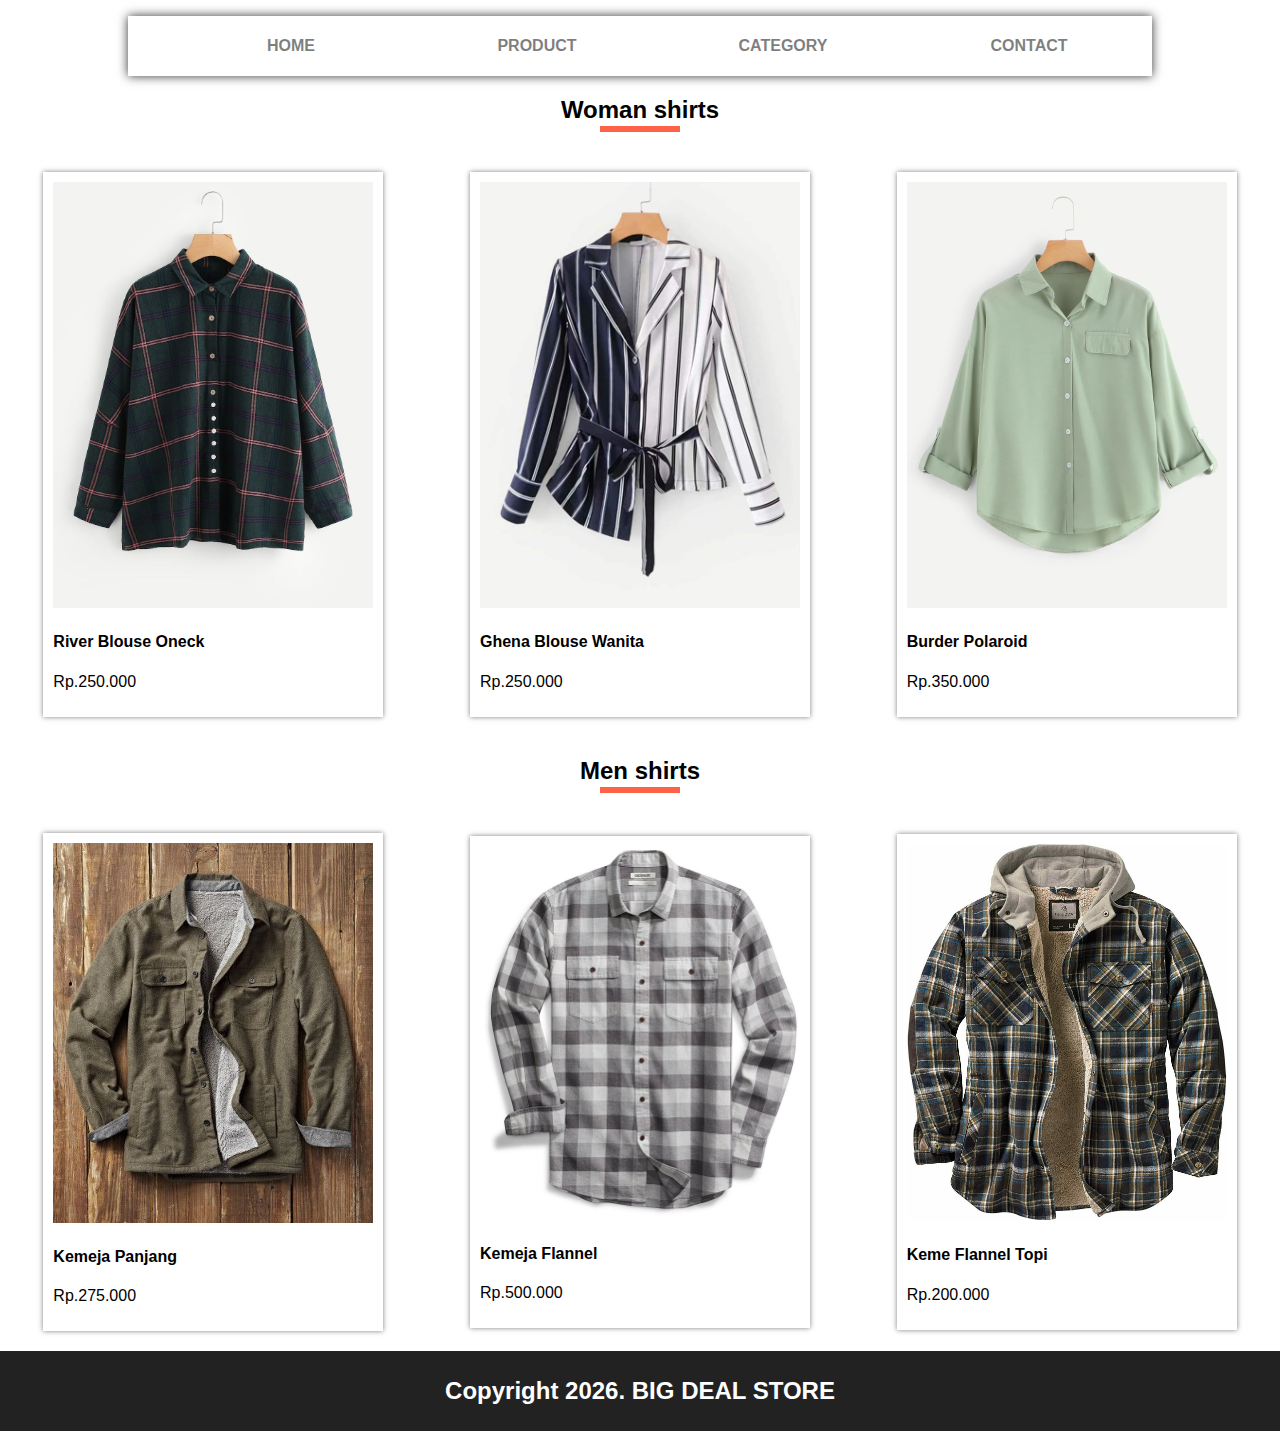
<file: category/category.html>
<!DOCTYPE html>
<html lang="en">
    <head>
        <meta charset="UTF-8">
        <meta http-equiv="X-UA-Compatible" content="IE=edge">
        <link rel="icon" type="image/png" sizes="144x144"
            href="/assets/images/favicon-1.ico">
        <meta name="viewport" content="width=device-width, initial-scale=1.0">
        <link rel="stylesheet" href="../assets/style.css" />
        <link rel="stylesheet"
            href="https://cdnjs.cloudflare.com/ajax/libs/font-awesome/6.2.0/css/all.min.css"
            integrity="sha512-xh6O/CkQoPOWDdYTDqeRdPCVd1SpvCA9XXcUnZS2FmJNp1coAFzvtCN9BmamE+4aHK8yyUHUSCcJHgXloTyT2A=="
            crossorigin="anonymous" referrerpolicy="no-referrer" />
        <link
            rel="stylesheet"
            href="https://cdnjs.cloudflare.com/ajax/libs/animate.css/4.1.1/animate.min.css"
            />
        <title>BIG DEAL STORE</title>
    </head>
    <body>
        <header>
            <ul class="nav-list">
                <li class="nav-item">
                    <a href="../index.html" class="nav-link">
                        <span class="nav-icon fa fa-home"></span>
                        <span class="nav-text">HOME</span>

                    </a>
                </li>
                <li class="nav-item">
                    <a href="/product/product.html" class="nav-link">
                        <span class="nav-icon fa fa-cart-plus"></span>
                        <span class="nav-text">PRODUCT</span>
                    </a>
                </li>
                <li class="nav-item">
                    <a href="#" class="nav-link">
                        <span class="nav-icon fa solid fa-list"></span>
                        <span class="nav-text">CATEGORY</span>
                    </a>
                </li>
                <li class="nav-item">
                    <a href="/contact/contact.html" class="nav-link">
                        <span class="nav-icon fa solid fa-address-card"></span>
                        <span class="nav-text">CONTACT</span>
                    </a>
                </li>
            </ul>
        </header>
        <main>
            <div class="container">
                <h2 class="title animate__animated animate__rubberBand">Woman
                    shirts</h2>
                <div class="row">
                    <div class="col" onclick="buy('baju lebaran', 100000)">
                        <img src="../assets/images/wanita-4.jpg"/>
                        <h4>River Blouse Oneck </h4>
                        <p>Rp.250.000</p>
                    </div>
                    <div class="col" onclick="buy('sepatu jumatan', 100000)">
                        <img src="../assets/images/wanita-2.jpg"/>
                        <h4>Ghena Blouse Wanita</h4>
                        <p>Rp.250.000</p>
                    </div>
                    <div class="col" onclick="buy('celana tahun baru', 100000)">
                        <img src="../assets/images/wanita-3.png"/>
                        <h4>Burder Polaroid</h4>
                        <p>Rp.350.000</p>
                    </div>
                </div>
                <h2 class="title" style="margin-top: 20px;">Men shirts</h2>
                <div class="row">
                    <div class="col" onclick="buy('baju lebaran', 100000)">
                        <img src="../assets/images/men-1.jpg"/>
                        <h4>Kemeja Panjang</h4>
                        <p>Rp.275.000</p>
                    </div>
                    <div class="col" onclick="buy('sepatu jumatan', 100000)">
                        <img src="../assets/images/men-2.jpg"/>
                        <h4>Kemeja Flannel</h4>
                        <p>Rp.500.000</p>
                    </div>
                    <div class="col" onclick="buy('celana tahun baru', 100000)">
                        <img src="../assets/images/men-3.jpg"/>
                        <h4>Keme Flannel Topi</h4>
                        <p>Rp.200.000</p>
                    </div>
                </div>
            </div>
        </main>
        <footer>
            <p>Copyright <span id="year"></span>. BIG DEAL STORE</p>

        </footer>

        <script src="../assets/source.js"></script>
    </body>
</html>
</file>
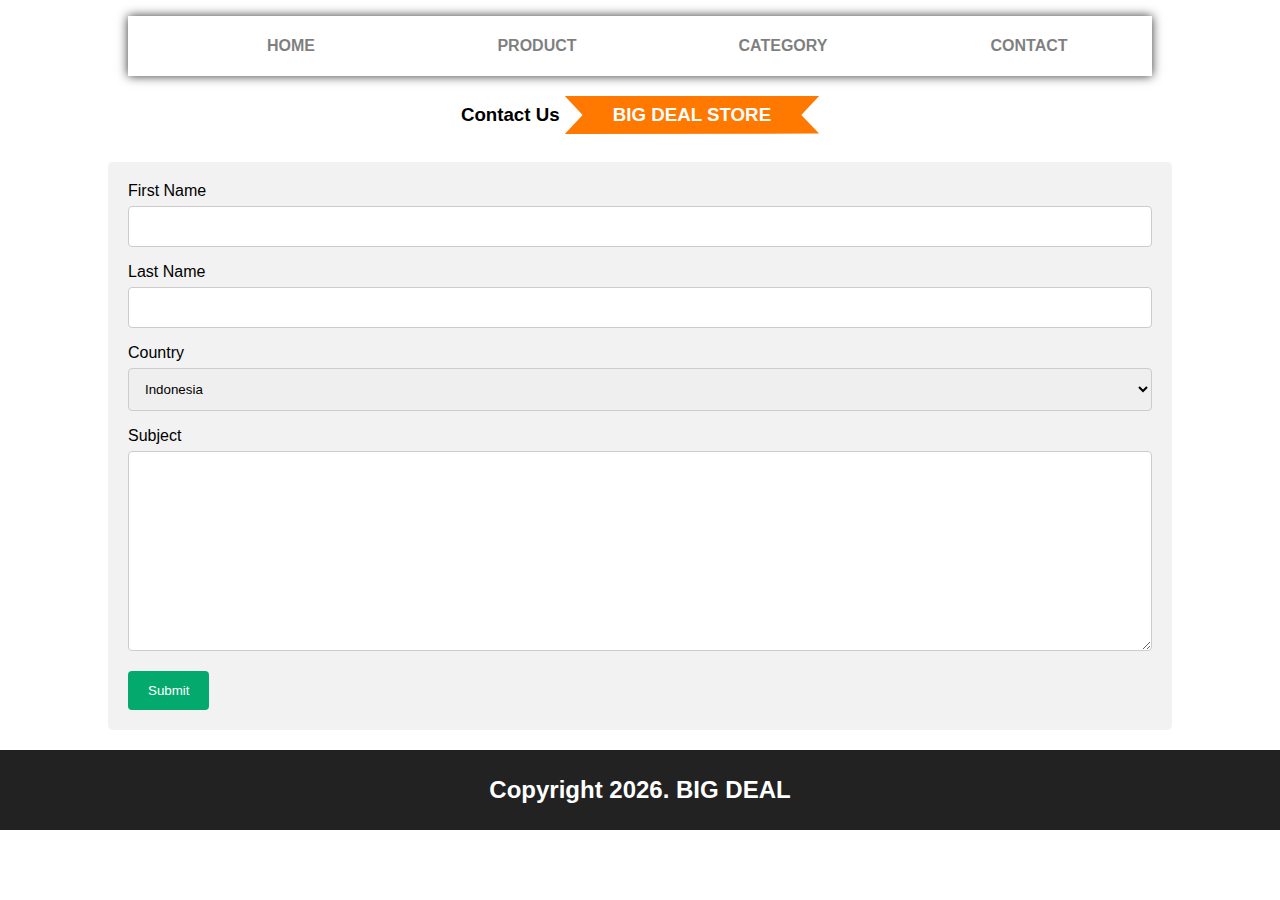
<file: contact/contact.html>
<!DOCTYPE html>
<html lang="en">
    <head>
        <meta charset="UTF-8">
        <meta http-equiv="X-UA-Compatible" content="IE=edge">
        <link rel="icon" type="image/png" sizes="144x144"
            href="/assets/images/favicon-1.ico">
        <meta name="viewport" content="width=device-width, initial-scale=1.0">
        <link rel="stylesheet" href="../assets/style.css" />
        <link rel="stylesheet"
            href="https://cdnjs.cloudflare.com/ajax/libs/font-awesome/6.2.0/css/all.min.css"
            integrity="sha512-xh6O/CkQoPOWDdYTDqeRdPCVd1SpvCA9XXcUnZS2FmJNp1coAFzvtCN9BmamE+4aHK8yyUHUSCcJHgXloTyT2A=="
            crossorigin="anonymous" referrerpolicy="no-referrer" />
        <link
            rel="stylesheet"
            href="https://cdnjs.cloudflare.com/ajax/libs/animate.css/4.1.1/animate.min.css"
            />
        <title>BIG DEAL STORE</title>
    </head>
    <body>
        <header>
            <ul class="nav-list">
                <li class="nav-item">
                    <a href="../index.html" class="nav-link">
                        <span class="nav-icon fa fa-home"></span>
                        <span class="nav-text">HOME</span>

                    </a>
                </li>
                <li class="nav-item">
                    <a href="/product/product.html" class="nav-link">
                        <span class="nav-icon fa fa-cart-plus"></span>
                        <span class="nav-text">PRODUCT</span>
                    </a>
                </li>
                <li class="nav-item">
                    <a href="/category/category.html" class="nav-link">
                        <span class="nav-icon fa solid fa-list"></span>
                        <span class="nav-text">CATEGORY</span>
                    </a>
                </li>
                <li class="nav-item">
                    <a href="#" class="nav-link">
                        <span class="nav-icon fa solid fa-address-card"></span>
                        <span class="nav-text">CONTACT</span>
                    </a>
                </li>
            </ul>
        </header>
        <h3 class="title-form animate__animated animate__zoomIn">
            Contact Us <span>BIG DEAL STORE</span>
        </h3>
        <div class="container-form">

            <label for="fname">First Name</label>
            <input type="text" id="fname" name="firstname">

            <label for="lname">Last Name</label>
            <input type="text" id="lname" name="lastname">

            <label for="country">Country</label>
            <select id="country" name="country">
                <option value="australia">Indonesia</option>
                <option value="canada">Singapura</option>
                <option value="usa">Prancis</optio>
            </select>

            <label for="subject">Subject</label>
            <textarea id="subject" name="subject" style="height:200px"></textarea>
            <input type="submit" value="Submit">


        </div>
        <footer>
            <p>Copyright <span id="year"></span>. BIG DEAL</p>

        </footer>

        <script src="../assets/source.js"></script>
    </body>
</html>
</file>
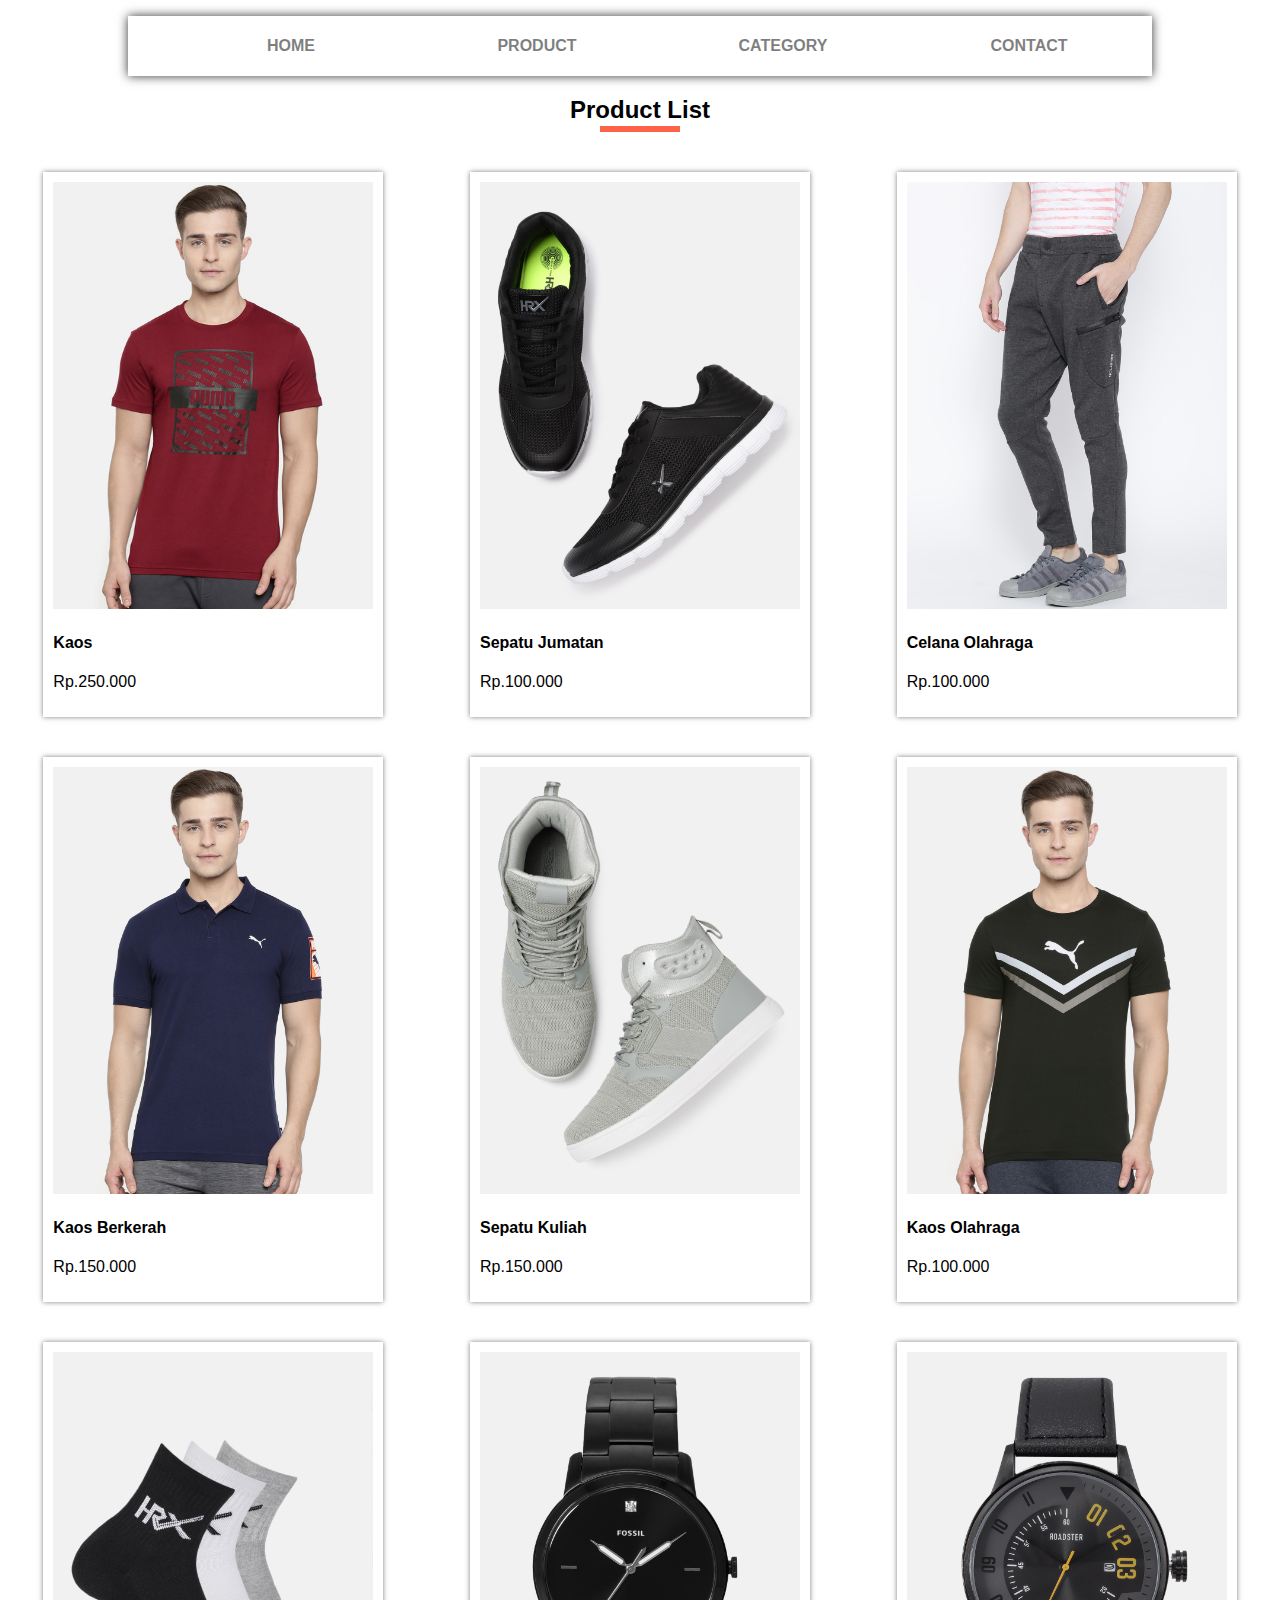
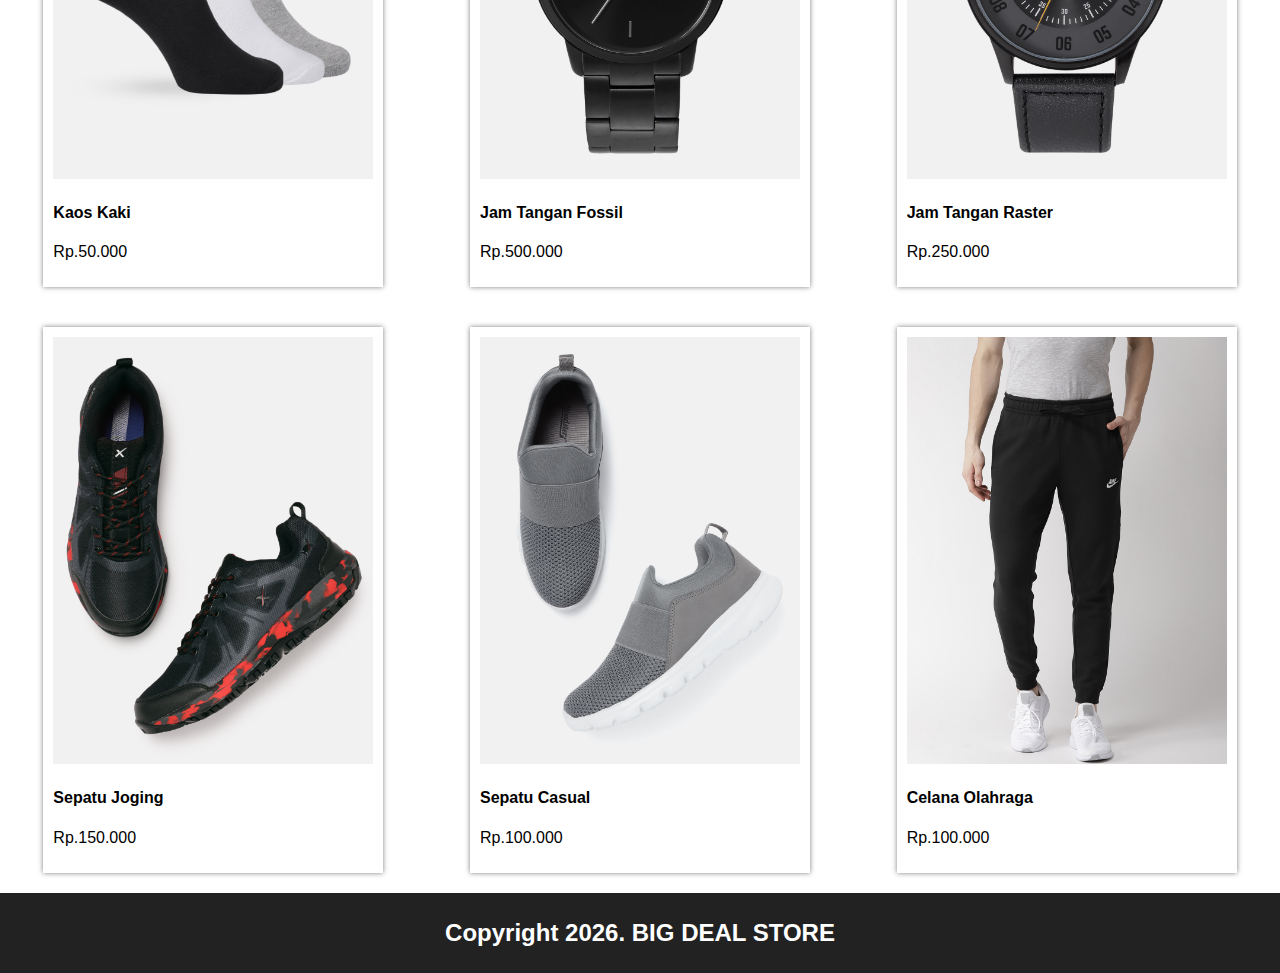
<file: product/product.html>
<!DOCTYPE html>
<html lang="en">
    <head>
        <meta charset="UTF-8">
        <meta http-equiv="X-UA-Compatible" content="IE=edge">
        <link rel="icon" type="image/png" sizes="144x144"
            href="/assets/images/favicon-1.ico">
        <meta name="viewport" content="width=device-width, initial-scale=1.0">
        <link rel="stylesheet" href="../assets/style.css" />
        <link rel="stylesheet"
            href="https://cdnjs.cloudflare.com/ajax/libs/font-awesome/6.2.0/css/all.min.css"
            integrity="sha512-xh6O/CkQoPOWDdYTDqeRdPCVd1SpvCA9XXcUnZS2FmJNp1coAFzvtCN9BmamE+4aHK8yyUHUSCcJHgXloTyT2A=="
            crossorigin="anonymous" referrerpolicy="no-referrer" />
        <title>BIG DEAL STORE</title>
        <link
            rel="stylesheet"
            href="https://cdnjs.cloudflare.com/ajax/libs/animate.css/4.1.1/animate.min.css"
            />
    </head>
    <body>
        <header>
            <ul class="nav-list">
                <li class="nav-item">
                    <a href="../index.html" class="nav-link">
                        <span class="nav-icon fa fa-home"></span>
                        <span class="nav-text">HOME</span>

                    </a>
                </li>
                <li class="nav-item">
                    <a href="/product/product.html" class="nav-link">
                        <span class="nav-icon fa fa-cart-plus"></span>
                        <span class="nav-text">PRODUCT</span>
                    </a>
                </li>
                <li class="nav-item">
                    <a href="/category/category.html" class="nav-link">
                        <span class="nav-icon fa solid fa-list"></span>
                        <span class="nav-text">CATEGORY</span>
                    </a>
                </li>
                <li class="nav-item">
                    <a href="/contact/contact.html" class="nav-link">
                        <span class="nav-icon fa solid fa-address-card"></span>
                        <span class="nav-text">CONTACT</span>
                    </a>
                </li>
            </ul>
        </header>
        <main>
            <!-- section Page - Product List -->
            <div class="card">
                <h2 class="title animate__animated animate__rubberBand">Product List</h2>

                <!-- Row/Baris -->
                <div class="row">
                    <!-- Column / Kolom -->
                    <div class="col" onclick="buy('baju lebaran', 100000)">
                        <img src="../assets/images/product-1.jpg"/>
                        <h4>Kaos</h4>
                        <p>Rp.250.000</p>
                    </div>
                    <div class="col" onclick="buy('sepatu jumatan', 100000)">
                        <img src="../assets/images/product-2.jpg"/>
                        <h4>Sepatu Jumatan</h4>
                        <p>Rp.100.000</p>
                    </div>
                    <div class="col" onclick="buy('celana tahun baru', 100000)">
                        <img src="../assets/images/product-3.jpg"/>
                        <h4>Celana Olahraga</h4>
                        <p>Rp.100.000</p>
                    </div>
                    <div class="col" onclick="buy('baju ungu', 100000)">
                        <img src="../assets/images/product-4.jpg"/>
                        <h4>Kaos Berkerah</h4>
                        <p>Rp.150.000</p>
                    </div>
                    <div class="col" onclick="buy('sepatu silver', 100000)">
                        <img src="../assets/images/product-5.jpg"/>
                        <h4>Sepatu Kuliah</h4>
                        <p>Rp.150.000</p>
                    </div>
                    <div class="col" onclick="buy('baju puma hitam', 100000)">
                        <img src="../assets/images/product-6.jpg"/>
                        <h4>Kaos Olahraga</h4>
                        <p>Rp.100.000</p>
                    </div>
                    <div class="col" onclick="buy('kaos kaki', 100000)">
                        <img src="../assets/images/product-7.jpg"/>
                        <h4>Kaos Kaki</h4>
                        <p>Rp.50.000</p>
                    </div>
                    <div class="col" onclick="buy('jam tangan fossil', 100000)">
                        <img src="../assets/images/product-8.jpg"/>
                        <h4>Jam Tangan Fossil</h4>
                        <p>Rp.500.000</p>
                    </div>
                    <div class="col" onclick="buy('jam tangan hitam',100000)">
                        <img src="../assets/images/product-9.jpg"/>
                        <h4>Jam Tangan Raster</h4>
                        <p>Rp.250.000</p>
                    </div>
                    <div class="col" onclick="buy('sepatu kuliah', 100000)">
                        <img src="../assets/images/product-10.jpg"/>
                        <h4>Sepatu Joging</h4>
                        <p>Rp.150.000</p>
                    </div>
                    <div class="col" onclick="buy('sepatu teteh', 100000)">
                        <img src="../assets/images/product-11.jpg"/>
                        <h4>Sepatu Casual</h4>
                        <p>Rp.100.000</p>
                    </div>
                    <div class="col" onclick="buy('celana joger', 100000)">
                        <img src="../assets/images/product-12.jpg"/>
                        <h4>Celana Olahraga</h4>
                        <p>Rp.100.000</p>
                    </div>
                </div>
            </div>
        </main>
        <footer>
            <p>Copyright <span id="year"></span>. BIG DEAL STORE</p>

        </footer>

        <script src="../assets/source.js"></script>
    </body>
</html>
</file>
<file: assets/style.css>
@import url('https://fonts.googleapis.com/css2?family=Poppins:wght@100;300;400;500;600&display=swap');
*,
:root{
    --orange:#ff7800;
    --black:#130f40;
    --light-color:#666;
    --box-shadow:0 .5rem 1.5rem rgba(0,0,0,.1);
    --border:.2rem solid rgba(0,0,0,.1);
    --outline:.1rem solid rgba(0,0,0,.1);
    --outline-hover:.2rem solid var(--black);
}
html,
body {
    margin: 0;
    padding: 0;
    box-sizing: border-box;
    font-family: Arial, Helvetica, sans-serif;
    /* background-color :#B0E0E6; */
}

.chat {
    position: fixed;
    bottom: 20px;
    right: 20px;
    z-index: 9;
    font-size: 4em;
    color: #25d366;
    cursor: pointer;
}

header {
    width: 80%;
    height: 60px;
    margin: 0 auto;
    background-color: white;

}

.nav-list {
    display: flex;
    box-shadow: 0 0 10px rgba(0, 0, 0, 0.8);
    /* border-radius: 20px; */
    background-color: white;
    /* padding: 20px; */
}

.nav-item {
    width: 100%;
    height: 60px;
    display: flex;
    justify-content: center;
    align-items: center;
}

.nav-link {
    opacity: .5;
    text-decoration: none;
    transition: .25s;
}

.nav-link:hover {
    opacity: 1;
    transform: translateY(-10%);
}

.nav-icon {
    display: none !important;
}

.nav-text {
    font-weight: bolder;
    color: black;
}

.nav-text:hover{
    color: #ff7800;
}

.title {
    text-align: center;
    position: relative;
    padding-bottom: 8px;
    margin-bottom: 20px;
}

.title-form {
    text-align: center;
    position: relative;
    padding-bottom: 8px;
    margin-bottom: 20px;
    margin-top: 20px;
}

.title-form span {
    background: var(--orange);
    color:#fff;
    display: inline-block;
    padding:.5rem 3rem;
    clip-path: polygon(100% 0, 93% 50%, 100% 99%, 0% 100%, 7% 50%, 0% 0%);
}

.title::after {
    content: "";
    width: 80px;
    height: 6px;
    background-color: tomato;
    position: absolute;
    bottom: 0;
    left: 50%;
    transform: translate(-50%);
}

.contact {
    text-align: center;
    position: relative;
    margin-top: 20px;
    padding-bottom: 8px;
    margin-bottom: 20px;
}

.row {
    display: flex;
    flex-wrap: wrap;
    align-items: center;
    justify-content: space-around;
}

.col {
    flex-basis: 25%;
    padding: 10px;
    margin: 20px;
    min-width: 200px;
    box-shadow: 0 0 5px rgba(0, 0, 0, 0.5);
    cursor: pointer;
}

.col img {
    width: 100%;
    opacity: 50;
    /* text-decoration: none; */
    transition: .25s;
}

.col :hover{
    opacity: 1;
    transform: translateY(-10%);
}

.form-contact{
    text-align: center;
}

.container-form {
    border-radius: 5px;
    background-color: #f2f2f2;
    padding: 20px;
    width: 80%;
    margin: auto;
    margin-bottom: 20px;
  }

input[type=text], select, textarea {
    width: 100%;
    padding: 12px;
    border: 1px solid #ccc;
    border-radius: 4px;
    box-sizing: border-box;
    margin-top: 6px;
    margin-bottom: 16px;
    resize: vertical;
  }
  
  input[type=submit] {
    background-color: #04AA6D;
    color: white;
    padding: 12px 20px;
    border: none;
    border-radius: 4px;
    cursor: pointer;
  }
  
  input[type=submit]:hover {
    background-color: #45a049;
  }
  
  /* .container {
    border-radius: 5px;
    background-color: #f2f2f2;
    padding: 20px;
  } */
.heading{
    text-align: center;
    padding:2rem 0;
    padding-bottom: 3rem;
    font-size: 3.5rem;
    color:var(--black);
}

.heading span{
    background: var(--orange);
    color:#fff;
    display: inline-block;
    padding:.5rem 3rem;
    clip-path: polygon(100% 0, 93% 50%, 100% 99%, 0% 100%, 7% 50%, 0% 0%);
}

footer {
    height: 80px;
    background-color: #222222;
    display: flex;
    justify-content: center;
    align-items: center;
}

footer p {
    color: white;
    font-weight: bold;
    font-size: 24px;
}

@media screen and (max-width: 487px) {

    /* lakukan responsive code */
    header {
        width: 100%;
        position: fixed;
        bottom: 16px;
        left: 0;
        z-index: 9;
        padding: 0px;
    }

    .chat {
        margin-bottom: 125px;
    }

    .nav-list {
        background-color: white;
    }

    .nav-icon {
        display: block !important;
        font-size: 24px;
        transition: .25s;
    }

    .nav-icon:hover {
        transform: translateY(-10%);
    }

    .nav-text {
        display: none;
    }

    .col {
        flex-basis: 100%;
        text-align: center;
    }

    footer {
        margin-bottom: 70px;
    }

}
</file>
